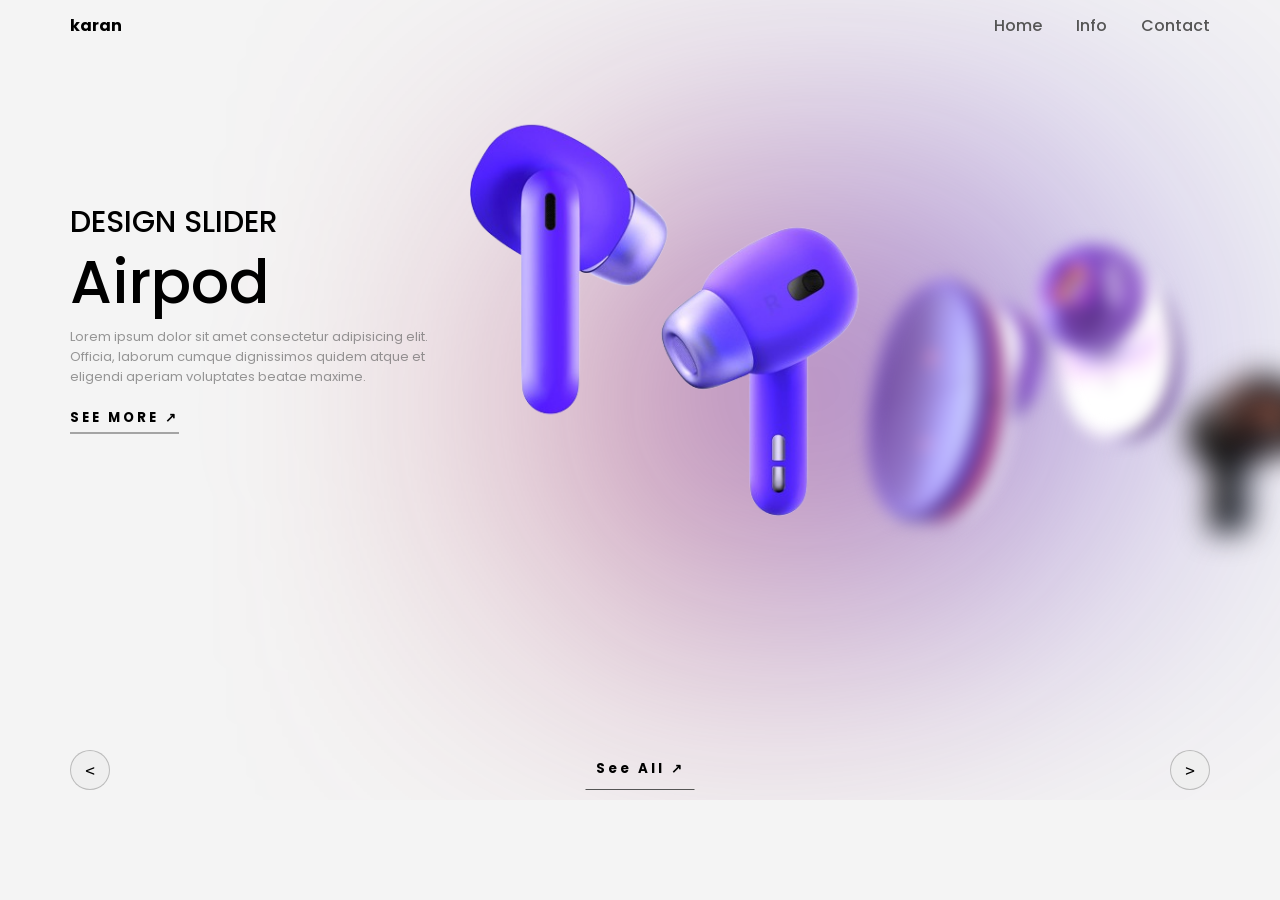
<file: airpod animation web/index.html>
<!DOCTYPE html>
<html lang="en">
<head>
    <meta charset="UTF-8">
    <meta name="viewport" content="width=device-width, initial-scale=1.0">
    <title>Document</title>
    <link rel="stylesheet" href="style.css">
</head>
<body>
    
<header>
    <div class="logo">karan</div>
    <nav>
        <a href="">Home</a>
        <a href="">Info</a>
        <a href="">Contact</a>
    </nav>
</header>
    <div class="carousel">
        <div class="list">
            <div class="item">
                <img src="images/img1.png">
                <div class="introduce">
                    <div class="title">DESIGN SLIDER</div>
                    <div class="topic">Airpod</div>
                    <div class="des">
                        <!-- 20 lorem -->
                        Lorem ipsum dolor sit amet consectetur adipisicing elit. Officia, laborum cumque dignissimos quidem atque et eligendi aperiam voluptates beatae maxime.
                    </div>
                    <button class="seeMore">SEE MORE &#8599</button>
                </div>
                <div class="detail">
                    <div class="title">Airpod GHTK</div>
                    <div class="des">
                        <!-- lorem 50 -->
                        Lorem ipsum dolor sit amet, consectetur adipisicing elit. Dolor, reiciendis suscipit nobis nulla animi, modi explicabo quod corrupti impedit illo, accusantium in eaque nam quia adipisci aut distinctio porro eligendi. Reprehenderit nostrum consequuntur ea! Accusamus architecto dolores modi ducimus facilis quas voluptatibus! Tempora ratione accusantium magnam nulla tenetur autem beatae.
                    </div>
                    <div class="specifications">
                        <div>
                            <p>Used Time</p>
                            <p>6 hours</p>
                        </div>
                        <div>
                            <p>Charging port</p>
                            <p>Type-C</p>
                        </div>
                        <div>
                            <p>Compatible</p>
                            <p>Android</p>
                        </div>
                        <div>
                            <p>Bluetooth</p>
                            <p>5.3</p>
                        </div>
                        <div>
                            <p>Controlled</p>
                            <p>Touch</p>
                        </div>
                    </div>
                    <div class="checkout">
                        <button>ADD TO CART</button>
                        <button>CHECKOUT</button>
                    </div>
                </div>
            </div>

            <div class="item">
                <img src="images/img2.png">
                <div class="introduce">
                    <div class="title">DESIGN SLIDER</div>
                    <div class="topic">Airpod</div>
                    <div class="des">
                        <!-- 20 lorem -->
                        Lorem ipsum dolor sit amet consectetur adipisicing elit. Officia, laborum cumque dignissimos quidem atque et eligendi aperiam voluptates beatae maxime.
                    </div>
                    <button class="seeMore">SEE MORE &#8599</button>
                </div>
                <div class="detail">
                    <div class="title">Airpod GHTK</div>
                    <div class="des">
                        <!-- lorem 50 -->
                        Lorem ipsum dolor sit amet, consectetur adipisicing elit. Dolor, reiciendis suscipit nobis nulla animi, modi explicabo quod corrupti impedit illo, accusantium in eaque nam quia adipisci aut distinctio porro eligendi. Reprehenderit nostrum consequuntur ea! Accusamus architecto dolores modi ducimus facilis quas voluptatibus! Tempora ratione accusantium magnam nulla tenetur autem beatae.
                    </div>
                    <div class="specifications">
                        <div>
                            <p>Used Time</p>
                            <p>6 hours</p>
                        </div>
                        <div>
                            <p>Charging port</p>
                            <p>Type-C</p>
                        </div>
                        <div>
                            <p>Compatible</p>
                            <p>Android</p>
                        </div>
                        <div>
                            <p>Bluetooth</p>
                            <p>5.3</p>
                        </div>
                        <div>
                            <p>Controlled</p>
                            <p>Touch</p>
                        </div>
                    </div>
                    <div class="checkout">
                        <button>ADD TO CART</button>
                        <button>CHECKOUT</button>
                    </div>
                </div>
            </div>

            <div class="item">
                <img src="images/img3.png">
                <div class="introduce">
                    <div class="title">DESIGN SLIDER</div>
                    <div class="topic">Airpod</div>
                    <div class="des">
                        <!-- 20 lorem -->
                        Lorem ipsum dolor sit amet consectetur adipisicing elit. Officia, laborum cumque dignissimos quidem atque et eligendi aperiam voluptates beatae maxime.
                    </div>
                    <button class="seeMore">SEE MORE &#8599</button>
                </div>
                <div class="detail">
                    <div class="title">Airpod GHTK</div>
                    <div class="des">
                        <!-- lorem 50 -->
                        Lorem ipsum dolor sit amet, consectetur adipisicing elit. Dolor, reiciendis suscipit nobis nulla animi, modi explicabo quod corrupti impedit illo, accusantium in eaque nam quia adipisci aut distinctio porro eligendi. Reprehenderit nostrum consequuntur ea! Accusamus architecto dolores modi ducimus facilis quas voluptatibus! Tempora ratione accusantium magnam nulla tenetur autem beatae.
                    </div>
                    <div class="specifications">
                        <div>
                            <p>Used Time</p>
                            <p>6 hours</p>
                        </div>
                        <div>
                            <p>Charging port</p>
                            <p>Type-C</p>
                        </div>
                        <div>
                            <p>Compatible</p>
                            <p>Android</p>
                        </div>
                        <div>
                            <p>Bluetooth</p>
                            <p>5.3</p>
                        </div>
                        <div>
                            <p>Controlled</p>
                            <p>Touch</p>
                        </div>
                    </div>
                    <div class="checkout">
                        <button>ADD TO CART</button>
                        <button>CHECKOUT</button>
                    </div>
                </div>
            </div>

            <div class="item">
                <img src="images/img4.png">
                <div class="introduce">
                    <div class="title">DESIGN SLIDER</div>
                    <div class="topic">Airpod</div>
                    <div class="des">
                        <!-- 20 lorem -->
                        Lorem ipsum dolor sit amet consectetur adipisicing elit. Officia, laborum cumque dignissimos quidem atque et eligendi aperiam voluptates beatae maxime.
                    </div>
                    <button class="seeMore">SEE MORE &#8599</button>
                </div>
                <div class="detail">
                    <div class="title">Airpod GHTK</div>
                    <div class="des">
                        <!-- lorem 50 -->
                        Lorem ipsum dolor sit amet, consectetur adipisicing elit. Dolor, reiciendis suscipit nobis nulla animi, modi explicabo quod corrupti impedit illo, accusantium in eaque nam quia adipisci aut distinctio porro eligendi. Reprehenderit nostrum consequuntur ea! Accusamus architecto dolores modi ducimus facilis quas voluptatibus! Tempora ratione accusantium magnam nulla tenetur autem beatae.
                    </div>
                    <div class="specifications">
                        <div>
                            <p>Used Time</p>
                            <p>6 hours</p>
                        </div>
                        <div>
                            <p>Charging port</p>
                            <p>Type-C</p>
                        </div>
                        <div>
                            <p>Compatible</p>
                            <p>Android</p>
                        </div>
                        <div>
                            <p>Bluetooth</p>
                            <p>5.3</p>
                        </div>
                        <div>
                            <p>Controlled</p>
                            <p>Touch</p>
                        </div>
                    </div>
                    <div class="checkout">
                        <button>ADD TO CART</button>
                        <button>CHECKOUT</button>
                    </div>
                </div>
            </div>

            <div class="item">
                <img src="images/img5.png">
                <div class="introduce">
                    <div class="title">DESIGN SLIDER</div>
                    <div class="topic">Airpod</div>
                    <div class="des">
                        <!-- 20 lorem -->
                        Lorem ipsum dolor sit amet consectetur adipisicing elit. Officia, laborum cumque dignissimos quidem atque et eligendi aperiam voluptates beatae maxime.
                    </div>
                    <button class="seeMore">SEE MORE &#8599</button>
                </div>
                <div class="detail">
                    <div class="title">Airpod</div>
                    <div class="des">
                        <!-- lorem 50 -->
                        Lorem ipsum dolor sit amet, consectetur adipisicing elit. Dolor, reiciendis suscipit nobis nulla animi, modi explicabo quod corrupti impedit illo, accusantium in eaque nam quia adipisci aut distinctio porro eligendi. Reprehenderit nostrum consequuntur ea! Accusamus architecto dolores modi ducimus facilis quas voluptatibus! Tempora ratione accusantium magnam nulla tenetur autem beatae.
                    </div>
                    <div class="specifications">
                        <div>
                            <p>Used Time</p>
                            <p>6 hours</p>
                        </div>
                        <div>
                            <p>Charging port</p>
                            <p>Type-C</p>
                        </div>
                        <div>
                            <p>Compatible</p>
                            <p>Android</p>
                        </div>
                        <div>
                            <p>Bluetooth</p>
                            <p>5.3</p>
                        </div>
                        <div>
                            <p>Controlled</p>
                            <p>Touch</p>
                        </div>
                    </div>
                    <div class="checkout">
                        <button>ADD TO CART</button>
                        <button>CHECKOUT</button>
                    </div>
                </div>
            </div>

            <div class="item">
                <img src="images/img6.png">
                <div class="introduce">
                    <div class="title">DESIGN SLIDER</div>
                    <div class="topic">Airpod</div>
                    <div class="des">
                        <!-- 20 lorem -->
                        Lorem ipsum dolor sit amet consectetur adipisicing elit. Officia, laborum cumque dignissimos quidem atque et eligendi aperiam voluptates beatae maxime.
                    </div>
                    <button class="seeMore">SEE MORE &#8599</button>
                </div>
                <div class="detail">
                    <div class="title">Airpod GHTK</div>
                    <div class="des">
                        <!-- lorem 50 -->
                        Lorem ipsum dolor sit amet, consectetur adipisicing elit. Dolor, reiciendis suscipit nobis nulla animi, modi explicabo quod corrupti impedit illo, accusantium in eaque nam quia adipisci aut distinctio porro eligendi. Reprehenderit nostrum consequuntur ea! Accusamus architecto dolores modi ducimus facilis quas voluptatibus! Tempora ratione accusantium magnam nulla tenetur autem beatae.
                    </div>
                    <div class="specifications">
                        <div>
                            <p>Used Time</p>
                            <p>6 hours</p>
                        </div>
                        <div>
                            <p>Charging port</p>
                            <p>Type-C</p>
                        </div>
                        <div>
                            <p>Compatible</p>
                            <p>Android</p>
                        </div>
                        <div>
                            <p>Bluetooth</p>
                            <p>5.3</p>
                        </div>
                        <div>
                            <p>Controlled</p>
                            <p>Touch</p>
                        </div>
                    </div>
                    <div class="checkout">
                        <button>ADD TO CART</button>
                        <button>CHECKOUT</button>
                    </div>
                </div>
            </div>
        </div>
        <div class="arrows">
            <button id="prev"><</button>
            <button id="next">></button>
            <button id="back">See All  &#8599</button>
        </div>
    </div>



    <script src="script.js"></script>
</body>
</html>
</file>
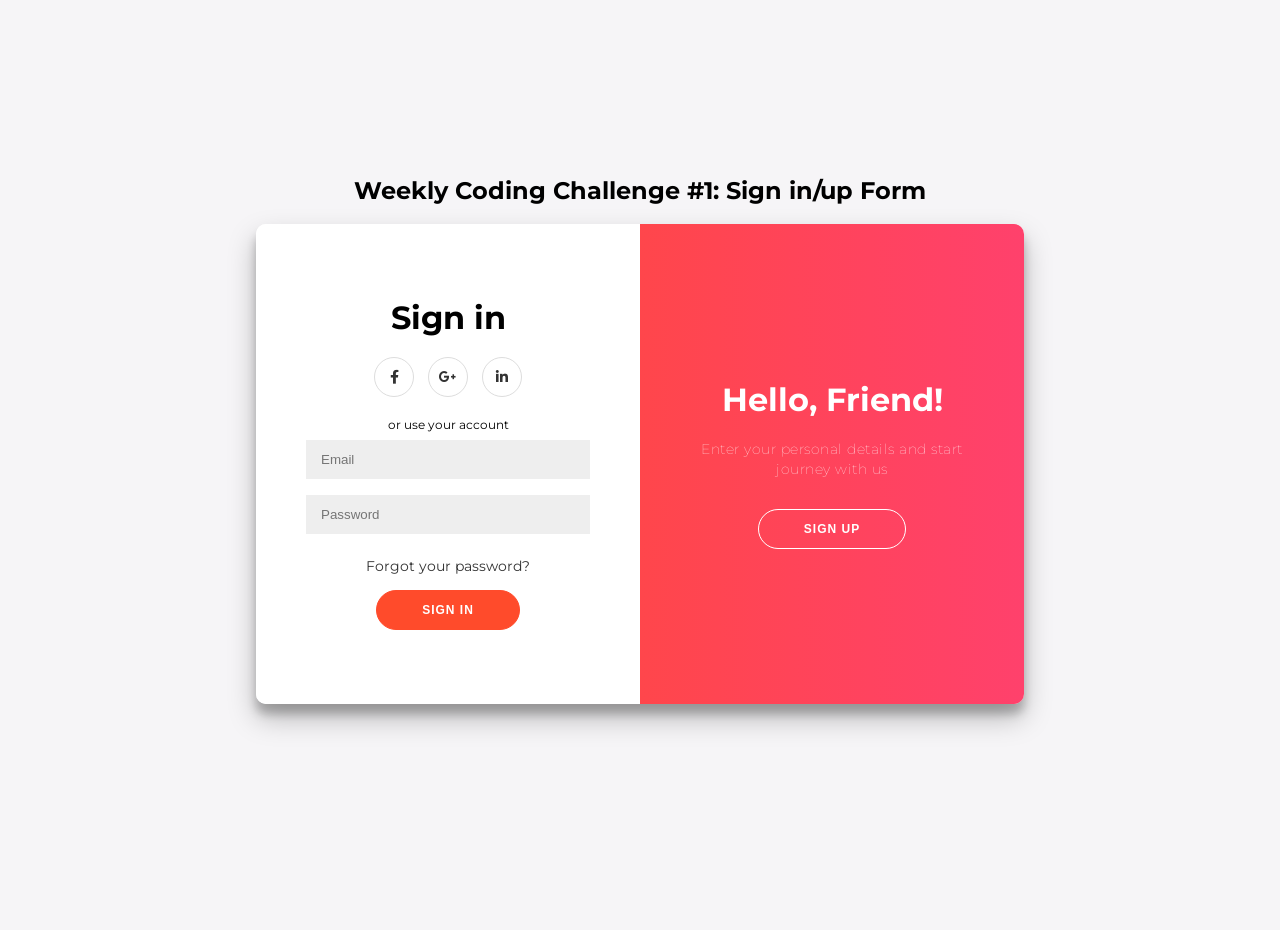
<file: Login Animation/index.html>
<!DOCTYPE html>
<html lang="en">
	<head>
		<meta charset="UTF-8" />
		<meta name="viewport" content="width=device-width, initial-scale=1.0" />
		<title>Login</title>
		<link
			rel="stylesheet"
			href="https://cdnjs.cloudflare.com/ajax/libs/font-awesome/5.15.4/css/all.min.css" />

		<link rel="stylesheet" href="style.css" />
	</head>
	<body>
		<h2>Weekly Coding Challenge #1: Sign in/up Form</h2>
		<div class="container" id="container">
			<div class="form-container sign-up-container">
				<form action="#">
					<h1>Create Account</h1>
					<div class="social-container">
						<a href="#" class="social"><i class="fab fa-facebook-f"></i></a>
						<a href="#" class="social"><i class="fab fa-google-plus-g"></i></a>
						<a href="#" class="social"><i class="fab fa-linkedin-in"></i></a>
					</div>
					<span>or use your email for registration</span>
					<input type="text" placeholder="Name" />
					<input type="email" placeholder="Email" />
					<input type="password" placeholder="Password" />
					<button>Sign Up</button>
				</form>
			</div>
			<div class="form-container sign-in-container">
				<form action="#">
					<h1>Sign in</h1>
					<div class="social-container">
						<a href="#" class="social"><i class="fab fa-facebook-f"></i></a>
						<a href="#" class="social"><i class="fab fa-google-plus-g"></i></a>
						<a href="#" class="social"><i class="fab fa-linkedin-in"></i></a>
					</div>
					<span>or use your account</span>
					<input type="email" placeholder="Email" />
					<input type="password" placeholder="Password" />
					<a href="#">Forgot your password?</a>
					<button>Sign In</button>
				</form>
			</div>
			<div class="overlay-container">
				<div class="overlay">
					<div class="overlay-panel overlay-left">
						<h1>Welcome Back!</h1>
						<p>
							To keep connected with us please login with your personal info
						</p>
						<button class="ghost" id="signIn">Sign In</button>
					</div>
					<div class="overlay-panel overlay-right">
						<h1>Hello, Friend!</h1>
						<p>Enter your personal details and start journey with us</p>
						<button class="ghost" id="signUp">Sign Up</button>
					</div>
				</div>
			</div>
		</div>
		<script>
			const signUpButton = document.getElementById('signUp');
			const signInButton = document.getElementById('signIn');
			const container = document.getElementById('container');

			signUpButton.addEventListener('click', () => {
				container.classList.add('right-panel-active');
			});

			signInButton.addEventListener('click', () => {
				container.classList.remove('right-panel-active');
			});
		</script>
	</body>
</html>
</file>
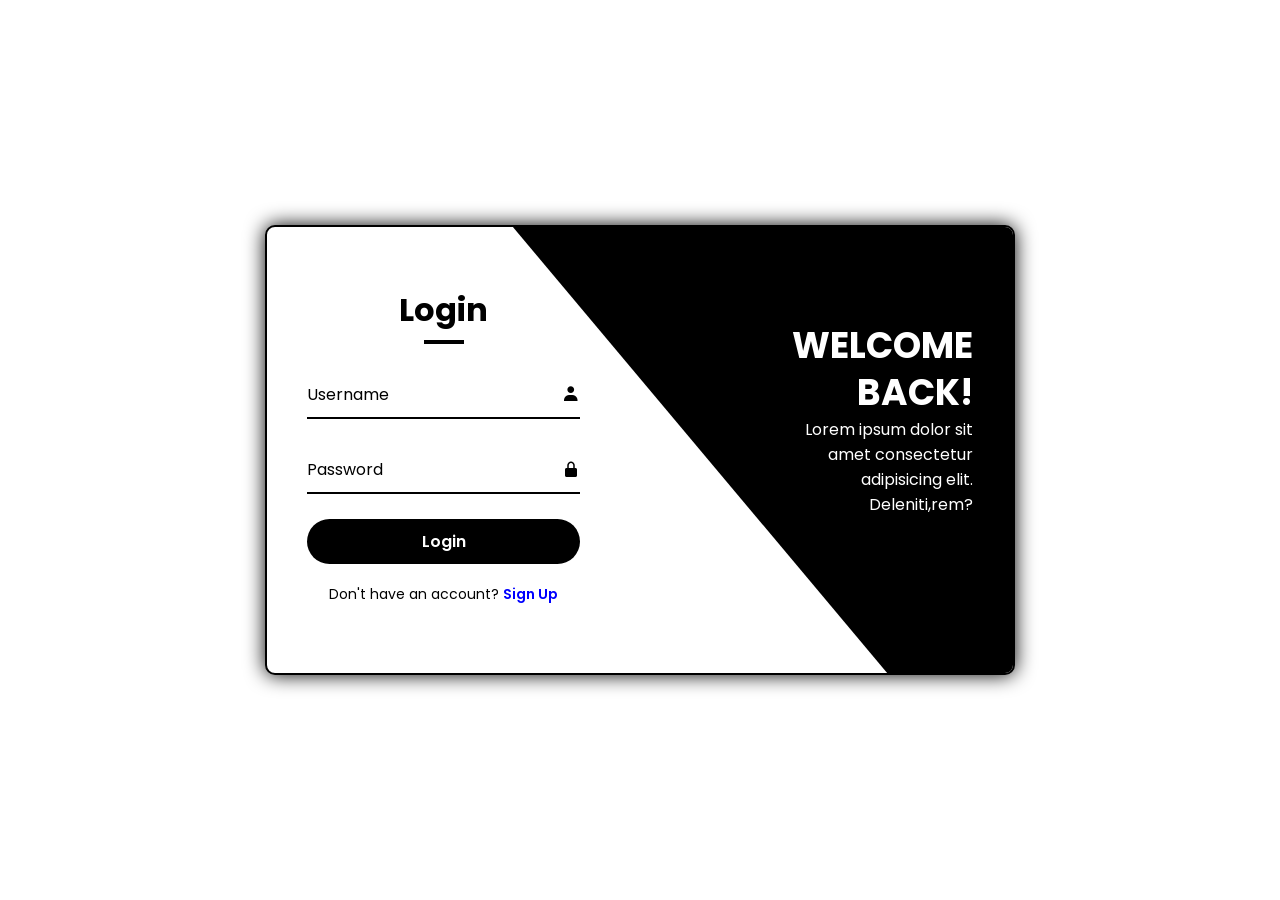
<file: login_signup_animation/index.html>
<!DOCTYPE html>
<html lang="en">
<!-- coding by @_.codedevotee -->

<head>
    <meta charset="UTF-8">
    <meta name="viewport" content="width=device-width, initial-scale=1.0">
    <title>Login Register form</title>

    <!--Boxicons CDN-->
    <link href='https://unpkg.com/boxicons@2.1.4/css/boxicons.min.css' 
    rel='stylesheet'>

    <!--Custom CSS-->
    <link rel="stylesheet" href="style.css">

</head>

<body>
    <!-- FOR SOURCE CODE COMMENT "CODE" -->

    <div class="wrapper">
        <span class="rotate-bg"></span>
        <span class="rotate-bg2"></span>

        <div class="form-box login">
            <h2 class="title animation" style="--i:0; --j:21">Login</h2>
            <form action="#">

                <div class="input-box animation" style="--i:1; --j:22">
                    <input type="text" required>
                    <label for="">Username</label>
                    <i class='bx bxs-user'></i>
                </div>

                <div class="input-box animation" style="--i:2; --j:23">
                    <input type="password" required>
                    <label for="">Password</label>
                    <i class='bx bxs-lock-alt'></i>
                </div>
                <button type="submit" class="btn animation" style="--i:3; --j:24">Login</button>
                <div class="linkTxt animation" style="--i:5; --j:25">
                    <p>Don't have an account? <a href="#" class="register-link">Sign Up</a></p>
                </div>
            </form>
        </div>

        <div class="info-text login">
            <h2 class="animation" style="--i:0; --j:20">Welcome Back!</h2>
            <p class="animation" style="--i:1; --j:21">Lorem ipsum dolor sit amet consectetur adipisicing elit.
                Deleniti,rem?</p>
        </div>







        <div class="form-box register">

            <h2 class="title animation" style="--i:17; --j:0">Sign Up</h2>

            <form action="#">

                <div class="input-box animation" style="--i:18; --j:1">
                    <input type="text" required>
                    <label for="">Username</label>
                    <i class='bx bxs-user'></i>
                </div>

                <div class="input-box animation" style="--i:19; --j:2">
                    <input type="email" required>
                    <label for="">Email</label>
                    <i class='bx bxs-envelope'></i>
                </div>

                <div class="input-box animation" style="--i:20; --j:3">
                    <input type="password" required>
                    <label for="">Password</label>
                    <i class='bx bxs-lock-alt'></i>
                </div>

                <button type="submit" class="btn animation" style="--i:21;--j:4">Sign Up</button>

                <div class="linkTxt animation" style="--i:22; --j:5">
                    <p>Already have an account? <a href="#" class="login-link">Login</a></p>
                </div>

            </form>
        </div>

        <div class="info-text register">
            <h2 class="animation" style="--i:17; --j:0;">Welcome Back!</h2>
            <p class="animation" style="--i:18; --j:1;">Lorem ipsum dolor sit amet consectetur adipisicing elit.
                Deleniti,rem?</p>
        </div>

    </div>

    <!--Script.js-->
    <script src="script.js"></script>
</body>

</html>
</file>
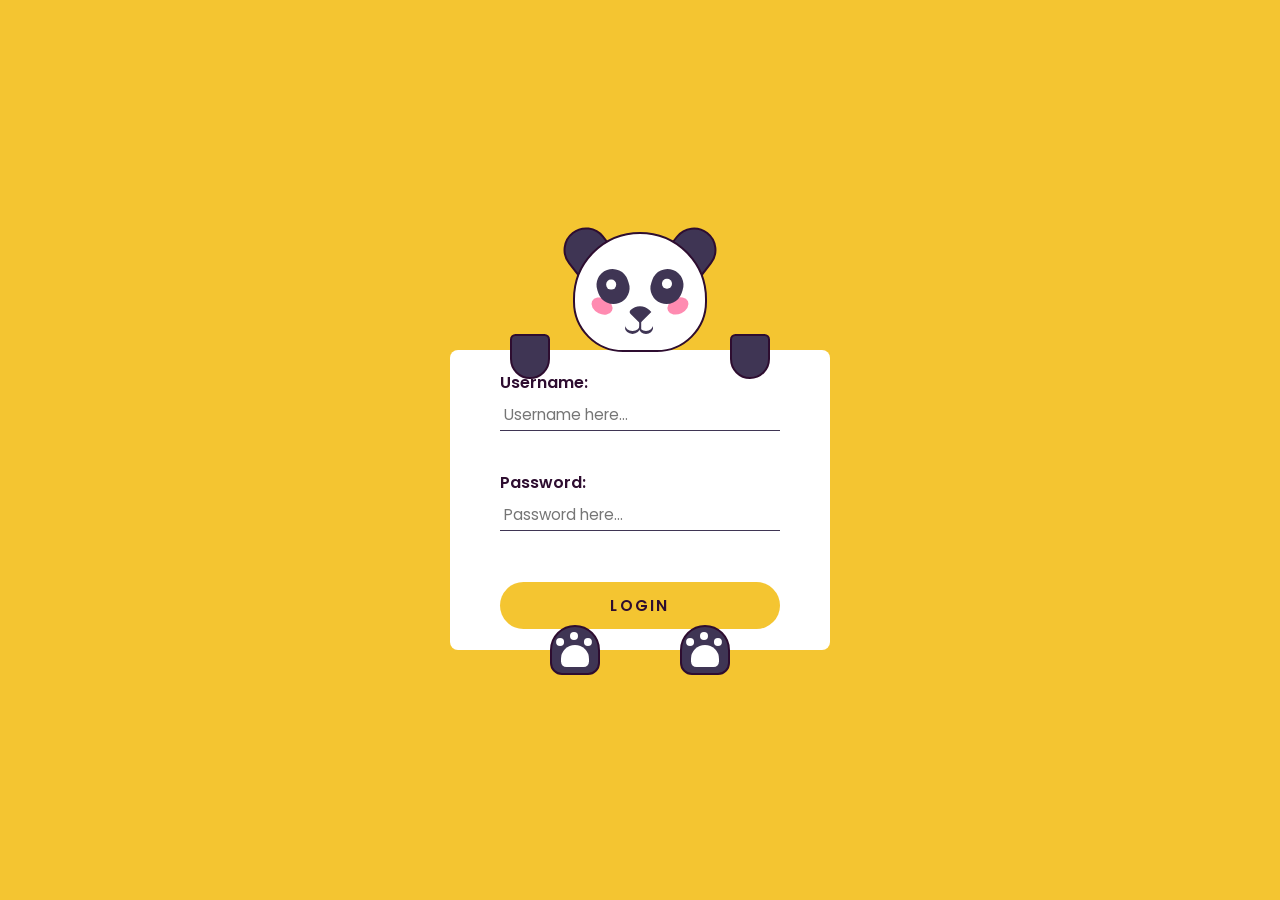
<file: panda login page/index.html>
<!DOCTYPE html>
<html lang="en">
  <head>
    <meta name="viewport" content="width=device-width, initial-scale=1.0" />
    <title>Interactive Panda Form</title>
    <!-- Google Font -->
    <link
      href="https://fonts.googleapis.com/css2?family=Poppins:wght@400;600&display=swap"
      rel="stylesheet"
    />
    <!-- Stylesheet -->
    <link rel="stylesheet" href="style.css" />
  </head>
  <body>
    <div class="container">
      <form>
        <label for="username">Username:</label>
        <input type="text" id="username" placeholder="Username here..." /><br>
        <label for="password">Password:</label>
        <input type="password" id="password" placeholder="Password here..." /><br>
        <button>Login</button>
      </form>
      <div class="ear-l"></div>
      <div class="ear-r"></div>
      <div class="panda-face">
        <div class="blush-l"></div>
        <div class="blush-r"></div>
        <div class="eye-l">
          <div class="eyeball-l"></div>
        </div>
        <div class="eye-r">
          <div class="eyeball-r"></div>
        </div>
        <div class="nose"></div>
        <div class="mouth"></div>
      </div>
      <div class="hand-l"></div>
      <div class="hand-r"></div>
      <div class="paw-l"></div>
      <div class="paw-r"></div>
    </div>
    <!-- Script -->
    <script src="script.js"></script>
  </body>
</html>
</file>
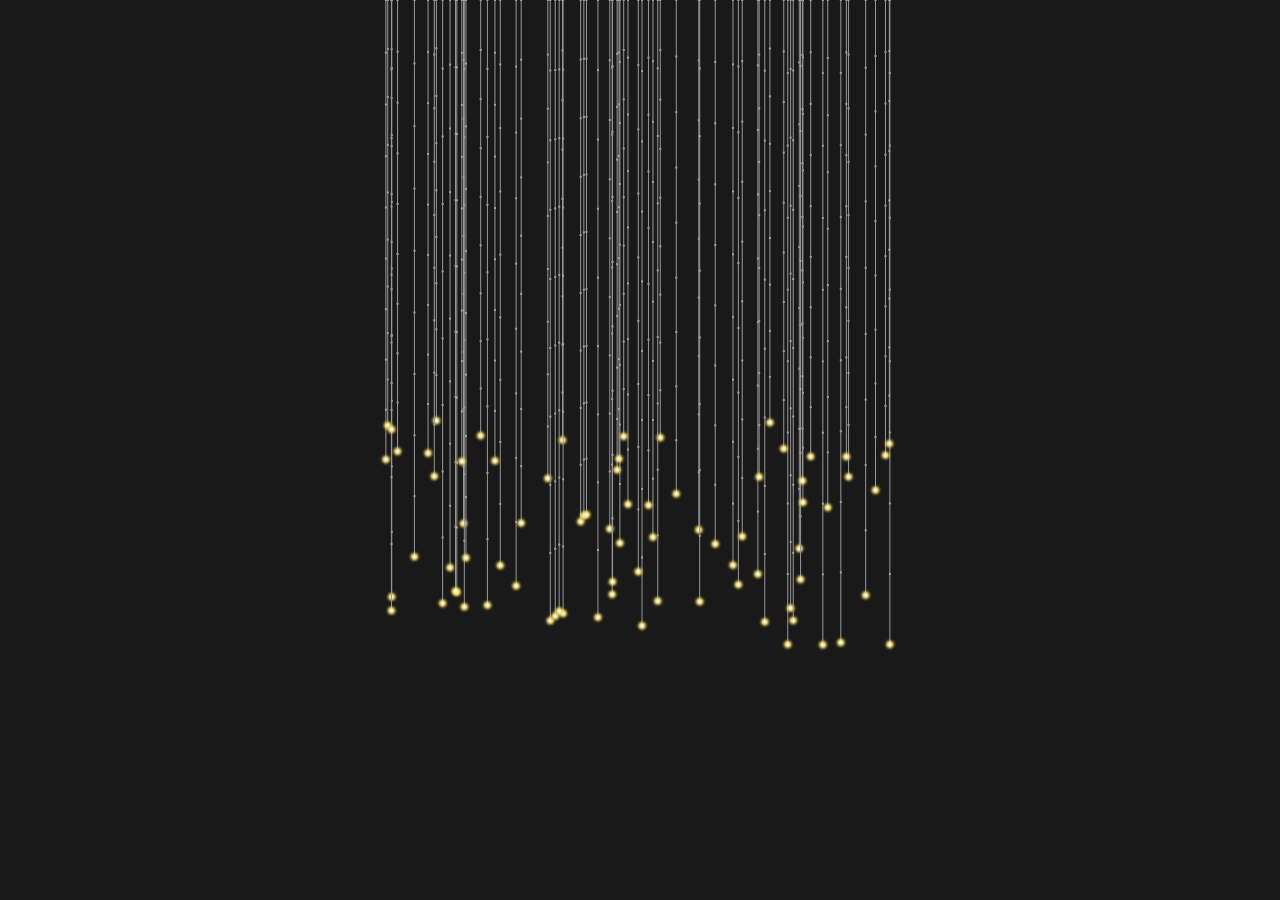
<file: chandelier/dist/index.html>
<!DOCTYPE html>
<html lang="en" >
<head>
  <meta charset="UTF-8">
  <title>CodePen - Chandelier</title>
  <link rel="stylesheet" href="./style.css">

</head>
<body>
<!-- partial:index.partial.html -->
<canvas></canvas>  

<!-- glowing image base64 -->
<img class="asset-img" id="light-img" src="[data-uri]">
<!-- partial -->
  <script type="module" src="./script.js"></script>

</body>
</html>
</file>
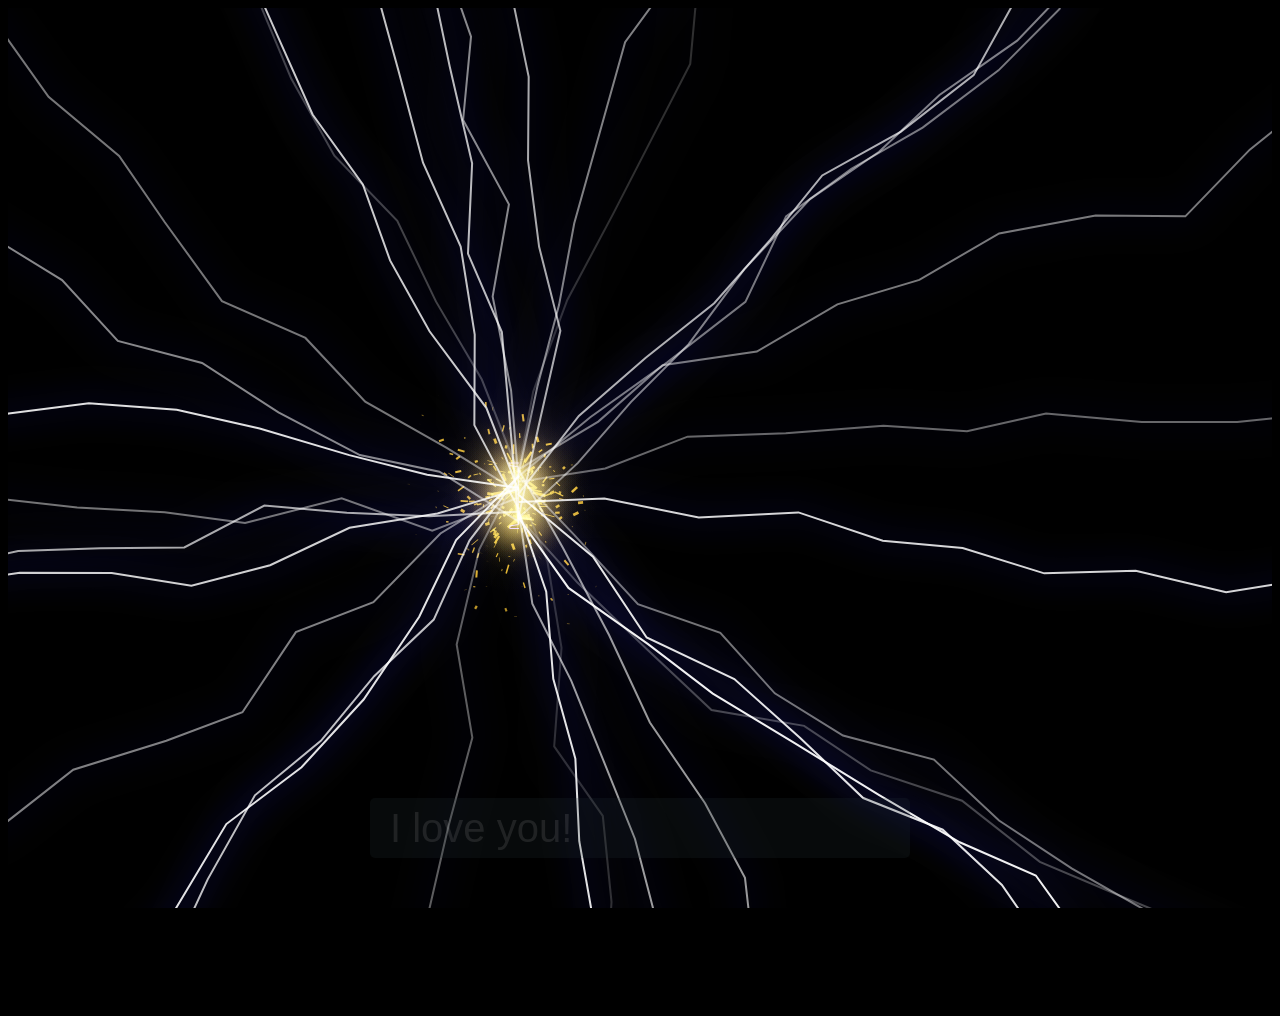
<file: 50/thunder-text.html>
<!DOCTYPE html>
  <html lang="en">
  <head>
    <meta charset="UTF-8">
    <meta name="viewport" content="width=device-width, initial-scale=1.0">
    <link rel="stylesheet" href="thunder-text.css">
    <title>Thunder Text</title>
  </head>
  <body>

    <!-- creadits to the writter @haidang -->
    <div class="page page-thunder-to-text">
      <input id="input" type="text" maxlength="24" placeholder="I love you!">
      <canvas id="canvas"></canvas>
    </div>

    <script src="thunder-text.js"></script>
  </body>
</html>
</file>
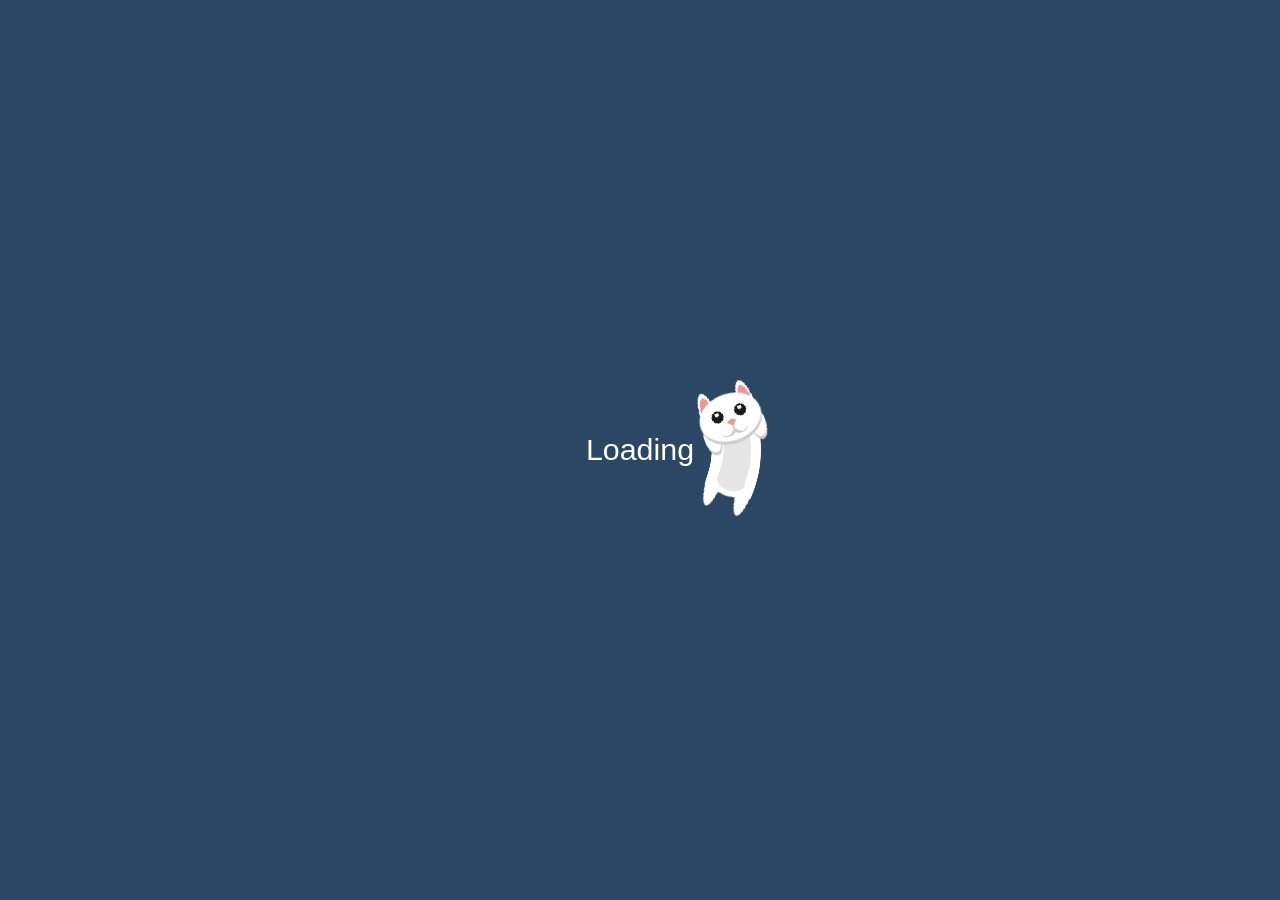
<file: 55/cat-loader.html>
<!DOCTYPE html>
<html lang="en">
  <head>
    <meta charset="UTF-8">
    <meta name="viewport" content="width=device-width, initial-scale=1.0">
    <link rel="stylesheet" href="cat-loader.css">
    <title>Document</title>
  </head>
  <body>
    <p class="loading-text">Loading</p>
    <div class="cat">
      <div class="cat__segment"></div>
      <div class="cat__segment"></div>
      <div class="cat__segment"></div>
      <div class="cat__segment"></div>
      <div class="cat__segment"></div>
      <div class="cat__segment"></div>
      <div class="cat__segment"></div>
      <div class="cat__segment"></div>
      <div class="cat__segment"></div>
      <div class="cat__segment"></div>
      <div class="cat__segment"></div>
      <div class="cat__segment"></div>
      <div class="cat__segment"></div>
      <div class="cat__segment"></div>
      <div class="cat__segment"></div>
      <div class="cat__segment"></div>
      <div class="cat__segment"></div>
      <div class="cat__segment"></div>
      <div class="cat__segment"></div>
      <div class="cat__segment"></div>
      <div class="cat__segment"></div>
      <div class="cat__segment"></div>
      <div class="cat__segment"></div>
      <div class="cat__segment"></div>
      <div class="cat__segment"></div>
      <div class="cat__segment"></div>
      <div class="cat__segment"></div>
      <div class="cat__segment"></div>
      <div class="cat__segment"></div>
      <div class="cat__segment"></div>
    </div>
  </body>
</html>
</file>
<file: airpod animation web/style.css>
@import url('https://fonts.googleapis.com/css2?family=Poppins:ital,wght@0,100;0,200;0,300;0,400;0,500;0,600;0,700;0,800;0,900;1,100;1,200;1,300;1,400;1,500;1,600;1,700;1,800;1,900&display=swap');
body{
    margin: 0;
    background-color: #F4F4F4;
    font-family: Poppins;
}
:root{
    --item1-transform: translateX(-100%) translateY(-5%) scale(1.5);
    --item1-filter: blur(30px);
    --item1-zIndex: 11;
    --item1-opacity: 0;

    --item2-transform: translateX(0);
    --item2-filter: blur(0px);
    --item2-zIndex: 10;
    --item2-opacity: 1;

    --item3-transform: translate(50%,10%) scale(0.8);
    --item3-filter: blur(10px);
    --item3-zIndex: 9;
    --item3-opacity: 1;

    --item4-transform: translate(90%,20%) scale(0.5);
    --item4-filter: blur(30px);
    --item4-zIndex: 8;
    --item4-opacity: 1;
    
    --item5-transform: translate(120%,30%) scale(0.3);
    --item5-filter: blur(40px);
    --item5-zIndex: 7;
    --item5-opacity: 0;
}
header{
    width: 1140px;
    max-width: 90%;
    display: flex;
    justify-content: space-between;
    margin: auto;
    height: 50px;
    align-items: center;
}
header .logo{
    font-weight: bold;
}
header nav a{
    margin-left: 30px;
    text-decoration: none;
    color: #555;
    font-weight: 500;
}

/* carousel */
.carousel{
    position: relative;
    height: 800px;
    overflow: hidden;
    margin-top: -50px;
}
.carousel .list{
    position: absolute;
    width: 1140px;
    max-width: 90%;
    height: 80%;
    left: 50%;
    transform: translateX(-50%);
}
.carousel .list .item{
    position: absolute;
    left: 0%;
    width: 70%;
    height: 100%;
    font-size: 15px;
    transition: left 0.5s, opacity 0.5s, width 0.5s;
}
.carousel .list .item:nth-child(n + 6){
    opacity: 0;
}
.carousel .list .item:nth-child(2){
    z-index: 10;
    transform: translateX(0);
}
.carousel .list .item img{
    width: 50%;
    position: absolute;
    right: 0;
    top: 50%;
    transform: translateY(-50%);
    transition: right 1.5s;
}

.carousel .list .item .introduce{
    opacity: 0;
    pointer-events: none;
}
.carousel .list .item:nth-child(2) .introduce{
    opacity: 1;
    pointer-events: auto;
    width: 400px;
    position: absolute;
    top: 50%;
    transform:  translateY(-50%);
    transition: opacity 0.5s;
}
.carousel .list .item .introduce .title{
    font-size: 2em;
    font-weight: 500;
    line-height: 1em;
}
.carousel .list .item .introduce .topic{
    font-size: 4em;
    font-weight: 500;
}
.carousel .list .item .introduce .des{
    font-size: small;
    color: #5559;
}
.carousel .list .item .introduce .seeMore{
    font-family: Poppins;
    margin-top: 1.2em;
    padding: 5px 0;
    border: none;
    border-bottom: 1px solid #555;
    background-color: transparent;
    font-weight: bold;
    letter-spacing: 3px;
    transition: background 0.5s;
}
.carousel .list .item .introduce .seeMore:hover{
    background: #eee;
}
.carousel .list .item:nth-child(1){
    transform: var(--item1-transform);
    filter: var(--item1-filter);
    z-index: var(--item1-zIndex);
    opacity: var(--item1-opacity);
    pointer-events: none;
}
.carousel .list .item:nth-child(3){
    transform: var(--item3-transform);
    filter: var(--item3-filter);
    z-index: var(--item3-zIndex);
}
.carousel .list .item:nth-child(4){
    transform: var(--item4-transform);
    filter: var(--item4-filter);
    z-index: var(--item4-zIndex);
}
.carousel .list .item:nth-child(5){
    transform: var(--item5-transform);
    filter: var(--item5-filter);
    opacity: var(--item5-opacity);
    pointer-events: none;
}
/* animation text in item2 */
.carousel .list .item:nth-child(2) .introduce .title,
.carousel .list .item:nth-child(2) .introduce .topic,
.carousel .list .item:nth-child(2) .introduce .des,
.carousel .list .item:nth-child(2) .introduce .seeMore{
    opacity: 0;
    animation: showContent 0.5s 1s ease-in-out 1 forwards;
}
@keyframes showContent{
    from{
        transform: translateY(-30px);
        filter: blur(10px);
    }to{
        transform: translateY(0);
        opacity: 1;
        filter: blur(0px);
    }
}
.carousel .list .item:nth-child(2) .introduce .topic{
    animation-delay: 1.2s;
}
.carousel .list .item:nth-child(2) .introduce .des{
    animation-delay: 1.4s;
}
.carousel .list .item:nth-child(2) .introduce .seeMore{
    animation-delay: 1.6s;
}
/* next click */
.carousel.next .item:nth-child(1){
    animation: transformFromPosition2 0.5s ease-in-out 1 forwards;
}
@keyframes transformFromPosition2{
    from{
        transform: var(--item2-transform);
        filter: var(--item2-filter);
        opacity: var(--item2-opacity);
    }
}
.carousel.next .item:nth-child(2){
    animation: transformFromPosition3 0.7s ease-in-out 1 forwards;
}
@keyframes transformFromPosition3{
    from{
        transform: var(--item3-transform);
        filter: var(--item3-filter);
        opacity: var(--item3-opacity);
    }
}
.carousel.next .item:nth-child(3){
    animation: transformFromPosition4 0.9s ease-in-out 1 forwards;
}
@keyframes transformFromPosition4{
    from{
        transform: var(--item4-transform);
        filter: var(--item4-filter);
        opacity: var(--item4-opacity);
    }
}
.carousel.next .item:nth-child(4){
    animation: transformFromPosition5 1.1s ease-in-out 1 forwards;
}
@keyframes transformFromPosition5{
    from{
        transform: var(--item5-transform);
        filter: var(--item5-filter);
        opacity: var(--item5-opacity);
    }
}
/* previous */
.carousel.prev .list .item:nth-child(5){
    animation: transformFromPosition4 0.5s ease-in-out 1 forwards;
}
.carousel.prev .list .item:nth-child(4){
    animation: transformFromPosition3 0.7s ease-in-out 1 forwards;
}
.carousel.prev .list .item:nth-child(3){
    animation: transformFromPosition2 0.9s ease-in-out 1 forwards;
}
.carousel.prev .list .item:nth-child(2){
    animation: transformFromPosition1 1.1s ease-in-out 1 forwards;
}
@keyframes transformFromPosition1{
    from{
        transform: var(--item1-transform);
        filter: var(--item1-filter);
        opacity: var(--item1-opacity);        
    }
}

/* detail  */
.carousel .list .item .detail{
    opacity: 0;
    pointer-events: none;
}
/* showDetail */
.carousel.showDetail .list .item:nth-child(3),
.carousel.showDetail .list .item:nth-child(4){
    left: 100%;
    opacity: 0;
    pointer-events: none;
}
.carousel.showDetail .list .item:nth-child(2){
    width: 100%;
}
.carousel.showDetail .list .item:nth-child(2) .introduce{
    opacity: 0;
    pointer-events: none;
}
.carousel.showDetail .list .item:nth-child(2) img{
    right: 50%;
}
.carousel.showDetail .list .item:nth-child(2) .detail{
    opacity: 1;
    width: 50%;
    position: absolute;
    right: 0;
    top: 50%;
    transform: translateY(-50%);
    text-align: right;
    pointer-events: auto;
}
.carousel.showDetail .list .item:nth-child(2) .detail .title{
    font-size: 4em;
}
.carousel.showDetail .list .item:nth-child(2) .detail .specifications{
    display: flex;
    gap: 10px;
    width: 100%;
    border-top: 1px solid #5553;
    margin-top: 20px;
}
.carousel.showDetail .list .item:nth-child(2) .detail .specifications div{
    width: 90px;
    text-align: center;
    flex-shrink: 0;
}
.carousel.showDetail .list .item:nth-child(2) .detail .specifications div p:nth-child(1){
    font-weight: bold;
}
.carousel.carousel.showDetail .list .item:nth-child(2) .checkout button{
    font-family: Poppins;
    background-color: transparent;
    border: 1px solid #5555;
    margin-left: 5px;
    padding: 5px 10px;
    letter-spacing: 2px;
    font-weight: 500;
}
.carousel.carousel.showDetail .list .item:nth-child(2) .checkout button:nth-child(2){
    background-color: #693EFF;
    color: #eee;
}
.carousel.showDetail .list .item:nth-child(2) .detail  .title,
.carousel.showDetail .list .item:nth-child(2) .detail  .des,
.carousel.showDetail .list .item:nth-child(2) .detail .specifications,
.carousel.showDetail .list .item:nth-child(2) .detail .checkout{
    opacity: 0;
    animation: showContent 0.5s 1s ease-in-out 1 forwards;
}
.carousel.showDetail .list .item:nth-child(2) .detail  .des{
    animation-delay: 1.2s;
}
.carousel.showDetail .list .item:nth-child(2) .detail .specifications{
    animation-delay: 1.4s;
}
.carousel.showDetail .list .item:nth-child(2) .detail .checkout{
    animation-delay: 1.6s;
}
.arrows{
    position: absolute;
    bottom: 10px;
    width: 1140px;
    max-width: 90%;
    display: flex;
    justify-content: space-between;
    left: 50%;
    transform: translateX(-50%);
}
#prev,
#next{
    width: 40px;
    height: 40px;
    border-radius: 50%;
    font-family: monospace;
    border: 1px solid #5555;
    font-size: large;
    bottom: 20%;
    left: 10%;
}
#next{
    left: unset;
    right: 10%;
}
#back{
    position: absolute;
    z-index: 100;
    bottom: 0%;
    left: 50%;
    transform: translateX(-50%);
    border: none;
    border-bottom: 1px solid #555;
    font-family: Poppins;
    font-weight: bold;
    letter-spacing: 3px;
    background-color: transparent;
    padding: 10px;
    /* opacity: 0; */
    transition: opacity 0.5s;
}
.carousel.showDetail #back{
    opacity: 1;
}
.carousel.showDetail #prev,
.carousel.showDetail #next{
    opacity: 0;
    pointer-events: none;
}
.carousel::before{
    width: 500px;
    height: 300px;
    content: '';
    background-image: linear-gradient(70deg, #DC422A, blue);
    position: absolute;
    z-index: -1;
    border-radius: 20% 30% 80% 10%;
    filter: blur(150px);
    top: 50%;
    left: 50%;
    transform: translate(-10%, -50%);
    transition: 1s;
}
.carousel.showDetail::before{
    transform: translate(-100%, -50%) rotate(90deg);
    filter: blur(130px);
}
@media screen and (max-width: 991px){
    /* ipad, tablets */
    .carousel .list .item{
        width: 90%;
    }
    .carousel.showDetail .list .item:nth-child(2) .detail .specifications{
        overflow: auto;
    }
    .carousel.showDetail .list .item:nth-child(2) .detail .title{
        font-size: 2em;
    }
}
@media screen and (max-width: 767px){
    /* mobile */
    .carousel{
        height: 600px;
    }
    .carousel .list .item{
        width: 100%;
        font-size: 10px;
    }
    
    .carousel .list{
        height: 100%;
    }
    .carousel .list .item:nth-child(2) .introduce{
        width: 50%;
    }
    
    .carousel .list .item img{
        width: 40%;
    }
    .carousel.showDetail .list .item:nth-child(2) .detail{
        backdrop-filter: blur(10px);
        font-size: small;
    }
    .carousel .list .item:nth-child(2) .introduce .des,
    .carousel.showDetail .list .item:nth-child(2) .detail .des{
        height: 100px;
        overflow: auto;
    }
    .carousel.showDetail .list .item:nth-child(2) .detail .checkout{
        display: flex;
        width: max-content;
        float: right;
    }
}
</file>
<file: Login Animation/style.css>
@import url('https://fonts.googleapis.com/css?family=Montserrat:400,800');

* {
	box-sizing: border-box;
}

body {
	background: #f6f5f7;
	display: flex;
	justify-content: center;
	align-items: center;
	flex-direction: column;
	font-family: 'Montserrat', sans-serif;
	height: 100vh;
	margin: -20px 0 50px;
}

h1 {
	font-weight: bold;
	margin: 0;
}

h2 {
	text-align: center;
}

p {
	font-size: 14px;
	font-weight: 100;
	line-height: 20px;
	letter-spacing: 0.5px;
	margin: 20px 0 30px;
}

span {
	font-size: 12px;
}

a {
	color: #333;
	font-size: 14px;
	text-decoration: none;
	margin: 15px 0;
}

button {
	border-radius: 20px;
	border: 1px solid #FF4B2B;
	background-color: #FF4B2B;
	color: #FFFFFF;
	font-size: 12px;
	font-weight: bold;
	padding: 12px 45px;
	letter-spacing: 1px;
	text-transform: uppercase;
	transition: transform 80ms ease-in;
}

button:active {
	transform: scale(0.95);
}

button:focus {
	outline: none;
}

button.ghost {
	background-color: transparent;
	border-color: #FFFFFF;
}

form {
	background-color: #FFFFFF;
	display: flex;
	align-items: center;
	justify-content: center;
	flex-direction: column;
	padding: 0 50px;
	height: 100%;
	text-align: center;
}

input {
	background-color: #eee;
	border: none;
	padding: 12px 15px;
	margin: 8px 0;
	width: 100%;
}

.container {
	background-color: #fff;
	border-radius: 10px;
  	box-shadow: 0 14px 28px rgba(0,0,0,0.25), 
			0 10px 10px rgba(0,0,0,0.22);
	position: relative;
	overflow: hidden;
	width: 768px;
	max-width: 100%;
	min-height: 480px;
}

.form-container {
	position: absolute;
	top: 0;
	height: 100%;
	transition: all 0.6s ease-in-out;
}

.sign-in-container {
	left: 0;
	width: 50%;
	z-index: 2;
}

.container.right-panel-active .sign-in-container {
	transform: translateX(100%);
}

.sign-up-container {
	left: 0;
	width: 50%;
	opacity: 0;
	z-index: 1;
}

.container.right-panel-active .sign-up-container {
	transform: translateX(100%);
	opacity: 1;
	z-index: 5;
	animation: show 0.6s;
}

@keyframes show {
	0%, 49.99% {
		opacity: 0;
		z-index: 1;
	}
	
	50%, 100% {
		opacity: 1;
		z-index: 5;
	}
}

.overlay-container {
	position: absolute;
	top: 0;
	left: 50%;
	width: 50%;
	height: 100%;
	overflow: hidden;
	transition: transform 0.6s ease-in-out;
	z-index: 100;
}

.container.right-panel-active .overlay-container{
	transform: translateX(-100%);
}

.overlay {
	background: #FF416C;
	background: -webkit-linear-gradient(to right, #FF4B2B, #FF416C);
	background: linear-gradient(to right, #FF4B2B, #FF416C);
	background-repeat: no-repeat;
	background-size: cover;
	background-position: 0 0;
	color: #FFFFFF;
	position: relative;
	left: -100%;
	height: 100%;
	width: 200%;
  	transform: translateX(0);
	transition: transform 0.6s ease-in-out;
}

.container.right-panel-active .overlay {
  	transform: translateX(50%);
}

.overlay-panel {
	position: absolute;
	display: flex;
	align-items: center;
	justify-content: center;
	flex-direction: column;
	padding: 0 40px;
	text-align: center;
	top: 0;
	height: 100%;
	width: 50%;
	transform: translateX(0);
	transition: transform 0.6s ease-in-out;
}

.overlay-left {
	transform: translateX(-20%);
}

.container.right-panel-active .overlay-left {
	transform: translateX(0);
}

.overlay-right {
	right: 0;
	transform: translateX(0);
}

.container.right-panel-active .overlay-right {
	transform: translateX(20%);
}

.social-container {
	margin: 20px 0;
}

.social-container a {
	border: 1px solid #DDDDDD;
	border-radius: 50%;
	display: inline-flex;
	justify-content: center;
	align-items: center;
	margin: 0 5px;
	height: 40px;
	width: 40px;
}
</file>
<file: login_signup_animation/style.css>
@import url('https://fonts.googleapis.com/css2?family=Poppins:wght@300;400;500;600;700;800&display=swap');

:root{
    --white: #fff;
    --black: #000; 
    --lightBulue: #17a;
}

*{
    margin: 0;
    padding: 0;
    box-sizing: border-box;
    font-family: 'Poppins', sans-serif;
}

body{
    display: flex;
    justify-content: center;
    align-items: center;
    min-height: 100vh;
}

.wrapper{
    position: relative;
    width: 750px;
    height: 450px;
    background: var(--white);
    border: 2px solid var(--black);
    border-radius: 10px;
    box-shadow: 0 0 20px var(--black);
    overflow: hidden;
}


.wrapper .form-box{
    position: absolute;
    top: 0;
    width: 50%;
    height: 100%;
    display: flex;
    justify-content: center;
    flex-direction: column;
}

.wrapper .form-box.login{
    left: 0;
    padding: 0 60px 0 40px;
}

.form-box h2{
    margin-bottom: 10px;
    position: relative;
    font-size: 32px;
    color: var(--black);
    text-align: center;
}

.form-box h2::after{
    content: "";
    position: absolute;
    bottom: -10px;
    left: 50%;
    transform: translateX(-50%);
    width: 40px;
    height: 4px;
    background: var(--black);
}

.form-box .input-box{
    position: relative;
    width: 100%;
    height: 50px;
    margin: 25px 0;
}

.input-box input{
    width: 100%;
    height: 100%;
    background: transparent;
    color: var(--black);
    font-size: 16px;
    font-weight: 500;
    border: none;
    outline: none;
    border-bottom: 2px solid var(--black);
    transition: .5s;
    padding-right: 23px;
}

.input-box input:focus,
.input-box input:valid{
    border-bottom-color: var(--lightBulue);
}

.input-box label{
    position: absolute;
    top: 50%;
    left: 0;
    transform: translateY(-50%);
    font-size: 16px;
    color: var(--black);
    pointer-events: none;
    transition: 0.5s;
}


.input-box input:focus~label,
.input-box input:valid~label{
    top: -5px;
    color: var(--lightBulue);
}


.input-box i{
    position: absolute;
    top: 50%;
    right: 0;
    transform: translateY(-50%);
    font-size: 18px;
    transition: 0.5s;
}

.input-box input:focus~i,
.input-box input:valid~i{
    color: var(--lightBulue);
}

form button{
    width: 100%;
    height: 45px;
    background-color: var(--black);
    color: var(--white);
    border: none;
    outline: none;
    border-radius: 40px;
    cursor: pointer;
    font-size: 16px;
    font-weight: 600;
    transition: .3s;
}

form button:hover{
    box-shadow: 0 0 10px rgba(0, 0, 0, 0.8);
}

form .linkTxt{
    font-size: 14px;
    color: var(--black);
    text-align: center;
    margin: 20px 0 10px;
}

.linkTxt p a{
    color: blue;
    text-decoration: none;
    font-weight: 600;
}

.wrapper .form-box.login .animation{
    transform: translateX(0);
    transition: 0.7s ease;
    opacity: 1;
    filter: blur(0);
    transition-delay: calc(.1s * var(--j));
}


.wrapper.active .form-box.login .animation{
    transform: translateX(-120%);
    opacity: 0;
    filter: blur(10px);
    transition-delay: calc(.1s * var(--i));
}






.wrapper .info-text{
    position: absolute;
    top: 0;
    width: 50%;
    height: 100%;
    display: flex;
    flex-direction: column;
    justify-content: center;
}

.wrapper .info-text.login{
    right: 0;
    text-align: right;
    padding: 0 40px 60px 150px;

}

.wrapper .info-text h2{
    font-size: 36px;
    color: var(--white);
    line-height: 1.3;
    text-transform: uppercase;
}

.wrapper .info-text p{
    font-size: 16px;
    color: var(--white);
}


.wrapper .info-text.login .animation{
    transform: translateX(0);
    opacity: 1;
    filter: blur(0);
    transition: 0.7s ease;
    transition-delay: calc(.1s * var(--j));
}
.wrapper.active .info-text.login .animation{
    transform: translateX(120px);
    opacity: 0;
    filter: blur(10px);
    transition: 0.7s ease;
    transition-delay: calc(.1s * var(--i));
}





.wrapper .rotate-bg{
    position: absolute;
    top: -4px;
    right: 0;
    width: 850px;
    height: 600px;
    background: #000;
    transform: rotate(10deg) skewY(40deg);
    transform-origin: bottom right;
    transition: 1.5s ease;
    transition-delay: 1.6s;
}

.wrapper.active .rotate-bg{
    transform: rotate(0) skewY(0);
    transition-delay: 0.5s;
}











.wrapper .form-box.register{
    padding: 0 40px 0 60px;
    right: 0;
}

.wrapper.active .form-box.register{
    pointer-events: auto;
}


.wrapper .form-box.register .animation{
    transform: translateX(120%);
    opacity: 0;
    filter: blur(10px);
    transition: .7s ease;
    transition-delay: calc(.1s * var(--j));
}

.wrapper.active .form-box.register .animation{
    transform: translateX(0);
    opacity: 1;
    filter: blur(0);
    transition-delay: calc(.1s * var(--i));
}



.wrapper .info-text.register{
    left: 0;
    text-align: left;
    padding: 0 150px 60px 40px;
    pointer-events: none;
}

.wrapper.active .info-text.register{
    pointer-events: auto;
}


.wrapper .info-text.register .animation{
    transform: translateX(-120%);
    opacity: 0;
    filter: blur(10px);
    transition: .7s ease;
    transition-delay: calc(.1s * var(--j));
}

.wrapper.active .info-text.register .animation{
    transform: translateX(0);
    opacity: 1;
    filter: blur(0);
    transition-delay: calc(.1s * var(--i));
}




.wrapper .rotate-bg2{
    position: absolute;
    top: 100%;
    left: 250px;
    width: 850px;
    height: 700px;
    background: var(--white);
    transform: rotate(0) skewY(0);
    transform-origin: bottom left;
    transition: 1.5s ease;
    transition-delay: 0.5s;
}

.wrapper.active .rotate-bg2{
    transform: rotate(-11deg) skewY(-40deg);
    transition-delay: 1.2s;
}
</file>
<file: panda login page/style.css>
* {
  padding: 0;
  margin: 0;
  box-sizing: border-box;
  font-family: "Poppins", sans-serif;
}
body {
  background-color: #f4c531;
}
.container {
  height: 31.25em;
  width: 31.25em;
  position: absolute;
  transform: translate(-50%, -50%);
  top: 50%;
  left: 50%;
}
form {
  width: 23.75em;
  height: 18.75em;
  background-color: #ffffff;
  position: absolute;
  transform: translate(-50%, -50%);
  top: calc(50% + 3.1em);
  left: 50%;
  padding: 0 3.1em;
  display: flex;
  flex-direction: column;
  justify-content: center;
  border-radius: 0.5em;
}
form label {
  display: block;
  margin-bottom: 0.2em;
  font-weight: 600;
  color: #2e0d30;
}
form input {
  font-size: 0.95em;
  font-weight: 400;
  color: #3f3554;
  padding: 0.3em;
  border: none;
  border-bottom: 0.12em solid #3f3554;
  outline: none;
}
form input:focus {
  border-color: #f4c531;
}
form input:not(:last-child) {
  margin-bottom: 0.9em;
}
form button {
  font-size: 0.95em;
  padding: 0.8em 0;
  border-radius: 2em;
  border: none;
  outline: none;
  background-color: #f4c531;
  color: #2e0d30;
  text-transform: uppercase;
  font-weight: 600;
  letter-spacing: 0.15em;
  margin-top: 0.8em;
}
.panda-face {
  height: 7.5em;
  width: 8.4em;
  background-color: #ffffff;
  border: 0.18em solid #2e0d30;
  border-radius: 7.5em 7.5em 5.62em 5.62em;
  position: absolute;
  top: 2em;
  margin: auto;
  left: 0;
  right: 0;
}
.ear-l,
.ear-r {
  background-color: #3f3554;
  height: 2.5em;
  width: 2.81em;
  border: 0.18em solid #2e0d30;
  border-radius: 2.5em 2.5em 0 0;
  top: 1.75em;
  position: absolute;
}
.ear-l {
  transform: rotate(-38deg);
  left: 10.75em;
}
.ear-r {
  transform: rotate(38deg);
  right: 10.75em;
}
.blush-l,
.blush-r {
  background-color: #ff8bb1;
  height: 1em;
  width: 1.37em;
  border-radius: 50%;
  position: absolute;
  top: 4em;
}
.blush-l {
  transform: rotate(25deg);
  left: 1em;
}
.blush-r {
  transform: rotate(-25deg);
  right: 1em;
}
.eye-l,
.eye-r {
  background-color: #3f3554;
  height: 2.18em;
  width: 2em;
  border-radius: 2em;
  position: absolute;
  top: 2.18em;
}
.eye-l {
  left: 1.37em;
  transform: rotate(-20deg);
}
.eye-r {
  right: 1.37em;
  transform: rotate(20deg);
}
.eyeball-l,
.eyeball-r {
  height: 0.6em;
  width: 0.6em;
  background-color: #ffffff;
  border-radius: 50%;
  position: absolute;
  left: 0.6em;
  top: 0.6em;
  transition: 1s all;
}
.eyeball-l {
  transform: rotate(20deg);
}
.eyeball-r {
  transform: rotate(-20deg);
}
.nose {
  height: 1em;
  width: 1em;
  background-color: #3f3554;
  position: absolute;
  top: 4.37em;
  margin: auto;
  left: 0;
  right: 0;
  border-radius: 1.2em 0 0 0.25em;
  transform: rotate(45deg);
}
.nose:before {
  content: "";
  position: absolute;
  background-color: #3f3554;
  height: 0.6em;
  width: 0.1em;
  transform: rotate(-45deg);
  top: 0.75em;
  left: 1em;
}
.mouth,
.mouth:before {
  height: 0.75em;
  width: 0.93em;
  background-color: transparent;
  position: absolute;
  border-radius: 50%;
  box-shadow: 0 0.18em #3f3554;
}
.mouth {
  top: 5.31em;
  left: 3.12em;
}
.mouth:before {
  content: "";
  position: absolute;
  left: 0.87em;
}
.hand-l,
.hand-r {
  background-color: #3f3554;
  height: 2.81em;
  width: 2.5em;
  border: 0.18em solid #2e0d30;
  border-radius: 0.6em 0.6em 2.18em 2.18em;
  transition: 1s all;
  position: absolute;
  top: 8.4em;
}
.hand-l {
  left: 7.5em;
}
.hand-r {
  right: 7.5em;
}
.paw-l,
.paw-r {
  background-color: #3f3554;
  height: 3.12em;
  width: 3.12em;
  border: 0.18em solid #2e0d30;
  border-radius: 2.5em 2.5em 1.2em 1.2em;
  position: absolute;
  top: 26.56em;
}
.paw-l {
  left: 10em;
}
.paw-r {
  right: 10em;
}
.paw-l:before,
.paw-r:before {
  position: absolute;
  content: "";
  background-color: #ffffff;
  height: 1.37em;
  width: 1.75em;
  top: 1.12em;
  left: 0.55em;
  border-radius: 1.56em 1.56em 0.6em 0.6em;
}
.paw-l:after,
.paw-r:after {
  position: absolute;
  content: "";
  background-color: #ffffff;
  height: 0.5em;
  width: 0.5em;
  border-radius: 50%;
  top: 0.31em;
  left: 1.12em;
  box-shadow: 0.87em 0.37em #ffffff, -0.87em 0.37em #ffffff;
}
@media screen and (max-width: 500px) {
  .container {
    font-size: 14px;
  }
}
</file>
<file: chandelier/dist/style.css>
html, body, canvas {
  -webkit-user-select: none;
  -moz-user-select: none;
  -ms-user-select: none;
  user-select: none;
}

html, body {
  width: 100%;
  height: 100%;
  overflow: hidden;
  margin: 0;
  display: flex;
  align-items: center;
  justify-content: center;
  background: #191919;
}

.asset-img {
  display: none;
}
</file>
<file: 50/thunder-text.css>
body{
  background-color: black;
  padding-bottom: 100px;
}
.page-thunder-to-text {
  position: relative;
  overflow: hidden;
}
.page-thunder-to-text canvas {
  display: block;
}
.page-thunder-to-text input {
  position: absolute;
  bottom: 50px;
  left: 0;
  right: 0;
  display: block;
  outline: none;
  background-color: rgba(38, 50, 56, 0.2);
  color: #ffffff;
  border: none;
  width: 40px;
  min-width: 500px;
  margin: auto;
  height: 60px;
  line-height: 60px;
  font-size: 40px;
  padding: 0 20px;
  border-radius: 5px;
}
.page-thunder-to-text input:hover, .page-thunder-to-text input:focus {
  border: 1px solid rgba(38, 50, 56, 0.6);
}
.page-thunder-to-text input::-webkit-input-placeholder {
  color: rgba(255, 255, 255, 0.1);
}
</file>
<file: 55/cat-loader.css>
* {
  border: 0;
  box-sizing: border-box;
  margin: 0;
  padding: 0;
}

body {
  background: #2c4763;
  display: flex;
  height: 100vh;
  line-height: 1.5;
  font-family: Arial, Helvetica, sans-serif;
}

.loading-text{
  position: absolute;
  top: 50%;
  left: 50%;
  transform: translate(-50%, -50%);
  color: white;
  font-size: 1.9rem;
}

.cat {
  margin: auto;
  position: relative;
  width: 16em;
  height: 16em;
}
.cat__segment {
  position: absolute;
  top: 50%;
  left: 50%;
  width: 3em;
  height: 2em;
  transform: translate(-50%, -50%);
}

.cat__segment:before {
  animation: loop 2s cubic-bezier(0.6, 0, 0.4, 1)
                                infinite running;
  background: linear-gradient(90deg,
                        white 20%,
                  #e6e6e6 20% 80%,
                       white 80%);
  border-radius: 0.25em;
  content: "";
  display: block;
  will-change: transform;
  width: 100%;
  height: 100%;
}

.cat__segment:first-of-type {
  width: 4em;
  height: 4em;
  z-index: 1;
}
.cat__segment:first-of-type:before {
  background: radial-gradient(0.25em 0.25em at 1.25em 1.6em, white 48%, rgba(255, 255, 255, 0) 50%), radial-gradient(0.75em 0.75em at 1.25em 1.75em, #1a1a1a 48%, rgba(26, 26, 26, 0) 50%), radial-gradient(0.25em 0.25em at 2.75em 1.6em, white 48%, rgba(255, 255, 255, 0) 50%), radial-gradient(0.75em 0.75em at 2.75em 1.75em, #1a1a1a 48%, rgba(26, 26, 26, 0) 50%), radial-gradient(0.9em 0.8em at 1.5em 2.65em, white 48%, rgba(255, 255, 255, 0) 50%), radial-gradient(0.9em 0.8em at 2.5em 2.65em, white 48%, rgba(255, 255, 255, 0) 50%), radial-gradient(1em 0.8em at 1.6em 2.75em, #cccccc 48%, rgba(204, 204, 204, 0) 50%), radial-gradient(1em 0.8em at 2.4em 2.75em, #cccccc 48%, rgba(204, 204, 204, 0) 50%), radial-gradient(0.75em 0.75em at 50% 2.5em, #e69999 48%, rgba(230, 153, 153, 0) 50%), radial-gradient(4em 3em at 50% 2em, white 48%, rgba(255, 255, 255, 0) 50%), radial-gradient(4em 3em at 50% 2.2em, #cccccc 48%, rgba(204, 204, 204, 0) 50%), radial-gradient(1em 3em at 0.75em 1.5em, #e69999 39%, white 40% 49%, rgba(255, 255, 255, 0) 50%), radial-gradient(1em 3em at 3.25em 1.5em, #e69999 39%, white 40% 49%, rgba(255, 255, 255, 0) 50%), radial-gradient(1em 2em at 0.5em 2.8em, white 48%, rgba(255, 255, 255, 0) 50%), radial-gradient(1em 2em at 0.5em 3em, #cccccc 48%, rgba(204, 204, 204, 0) 50%), radial-gradient(1em 2em at 3.5em 2.8em, white 48%, rgba(255, 255, 255, 0) 50%), radial-gradient(1em 2em at 3.5em 3em, #cccccc 48%, rgba(204, 204, 204, 0) 50%);
  background-repeat: no-repeat;
}
.cat__segment:last-of-type {
  width: 3em;
  height: 4em;
}
.cat__segment:last-of-type:before {
  background: linear-gradient(90deg, white 20%, #e6e6e6 20% 80%, white 80%) 0 1.5em/3em 0.5em, radial-gradient(3em 2em at top center, #e6e6e6 30%, white 31% 48%, rgba(255, 255, 255, 0) 50%) 0 2em/3em 2em, radial-gradient(1em 4em at 0.5em 0, white 48%, rgba(255, 255, 255, 0) 50%) 0 2em/3em 2em, radial-gradient(1em 4em at 2.5em 0, white 48%, rgba(255, 255, 255, 0) 50%) 0 2em/3em 2em;
  background-repeat: no-repeat;
}
.cat__segment:nth-of-type(1) {
  transform: translate(-50%, -50%) rotate(-20deg);
}
.cat__segment:nth-of-type(1):before {
  animation-delay: 0s;
  transform: translateX(6em);
}
.cat__segment:nth-of-type(2) {
  transform: translate(-50%, -50%) rotate(-18.6666666667deg);
}
.cat__segment:nth-of-type(2):before {
  animation-delay: 0.02s;
  transform: translateX(6em);
}
.cat__segment:nth-of-type(3) {
  transform: translate(-50%, -50%) rotate(-17.3333333333deg);
}
.cat__segment:nth-of-type(3):before {
  animation-delay: 0.04s;
  transform: translateX(6em);
}
.cat__segment:nth-of-type(4) {
  transform: translate(-50%, -50%) rotate(-16deg);
}
.cat__segment:nth-of-type(4):before {
  animation-delay: 0.06s;
  transform: translateX(6em);
}
.cat__segment:nth-of-type(5) {
  transform: translate(-50%, -50%) rotate(-14.6666666667deg);
}
.cat__segment:nth-of-type(5):before {
  animation-delay: 0.08s;
  transform: translateX(6em);
}
.cat__segment:nth-of-type(6) {
  transform: translate(-50%, -50%) rotate(-13.3333333333deg);
}
.cat__segment:nth-of-type(6):before {
  animation-delay: 0.1s;
  transform: translateX(6em);
}
.cat__segment:nth-of-type(7) {
  transform: translate(-50%, -50%) rotate(-12deg);
}
.cat__segment:nth-of-type(7):before {
  animation-delay: 0.12s;
  transform: translateX(6em);
}
.cat__segment:nth-of-type(8) {
  transform: translate(-50%, -50%) rotate(-10.6666666667deg);
}
.cat__segment:nth-of-type(8):before {
  animation-delay: 0.14s;
  transform: translateX(6em);
}
.cat__segment:nth-of-type(9) {
  transform: translate(-50%, -50%) rotate(-9.3333333333deg);
}
.cat__segment:nth-of-type(9):before {
  animation-delay: 0.16s;
  transform: translateX(6em);
}
.cat__segment:nth-of-type(10) {
  transform: translate(-50%, -50%) rotate(-8deg);
}
.cat__segment:nth-of-type(10):before {
  animation-delay: 0.18s;
  transform: translateX(6em);
}
.cat__segment:nth-of-type(11) {
  transform: translate(-50%, -50%) rotate(-6.6666666667deg);
}
.cat__segment:nth-of-type(11):before {
  animation-delay: 0.2s;
  transform: translateX(6em);
}
.cat__segment:nth-of-type(12) {
  transform: translate(-50%, -50%) rotate(-5.3333333333deg);
}
.cat__segment:nth-of-type(12):before {
  animation-delay: 0.22s;
  transform: translateX(6em);
}
.cat__segment:nth-of-type(13) {
  transform: translate(-50%, -50%) rotate(-4deg);
}
.cat__segment:nth-of-type(13):before {
  animation-delay: 0.24s;
  transform: translateX(6em);
}
.cat__segment:nth-of-type(14) {
  transform: translate(-50%, -50%) rotate(-2.6666666667deg);
}
.cat__segment:nth-of-type(14):before {
  animation-delay: 0.26s;
  transform: translateX(6em);
}
.cat__segment:nth-of-type(15) {
  transform: translate(-50%, -50%) rotate(-1.3333333333deg);
}
.cat__segment:nth-of-type(15):before {
  animation-delay: 0.28s;
  transform: translateX(6em);
}
.cat__segment:nth-of-type(16) {
  transform: translate(-50%, -50%) rotate(0deg);
}
.cat__segment:nth-of-type(16):before {
  animation-delay: 0.3s;
  transform: translateX(6em);
}
.cat__segment:nth-of-type(17) {
  transform: translate(-50%, -50%) rotate(1.3333333333deg);
}
.cat__segment:nth-of-type(17):before {
  animation-delay: 0.32s;
  transform: translateX(6em);
}
.cat__segment:nth-of-type(18) {
  transform: translate(-50%, -50%) rotate(2.6666666667deg);
}
.cat__segment:nth-of-type(18):before {
  animation-delay: 0.34s;
  transform: translateX(6em);
}
.cat__segment:nth-of-type(19) {
  transform: translate(-50%, -50%) rotate(4deg);
}
.cat__segment:nth-of-type(19):before {
  animation-delay: 0.36s;
  transform: translateX(6em);
}
.cat__segment:nth-of-type(20) {
  transform: translate(-50%, -50%) rotate(5.3333333333deg);
}
.cat__segment:nth-of-type(20):before {
  animation-delay: 0.38s;
  transform: translateX(6em);
}
.cat__segment:nth-of-type(21) {
  transform: translate(-50%, -50%) rotate(6.6666666667deg);
}
.cat__segment:nth-of-type(21):before {
  animation-delay: 0.4s;
  transform: translateX(6em);
}
.cat__segment:nth-of-type(22) {
  transform: translate(-50%, -50%) rotate(8deg);
}
.cat__segment:nth-of-type(22):before {
  animation-delay: 0.42s;
  transform: translateX(6em);
}
.cat__segment:nth-of-type(23) {
  transform: translate(-50%, -50%) rotate(9.3333333333deg);
}
.cat__segment:nth-of-type(23):before {
  animation-delay: 0.44s;
  transform: translateX(6em);
}
.cat__segment:nth-of-type(24) {
  transform: translate(-50%, -50%) rotate(10.6666666667deg);
}
.cat__segment:nth-of-type(24):before {
  animation-delay: 0.46s;
  transform: translateX(6em);
}
.cat__segment:nth-of-type(25) {
  transform: translate(-50%, -50%) rotate(12deg);
}
.cat__segment:nth-of-type(25):before {
  animation-delay: 0.48s;
  transform: translateX(6em);
}
.cat__segment:nth-of-type(26) {
  transform: translate(-50%, -50%) rotate(13.3333333333deg);
}
.cat__segment:nth-of-type(26):before {
  animation-delay: 0.5s;
  transform: translateX(6em);
}
.cat__segment:nth-of-type(27) {
  transform: translate(-50%, -50%) rotate(14.6666666667deg);
}
.cat__segment:nth-of-type(27):before {
  animation-delay: 0.52s;
  transform: translateX(6em);
}
.cat__segment:nth-of-type(28) {
  transform: translate(-50%, -50%) rotate(16deg);
}
.cat__segment:nth-of-type(28):before {
  animation-delay: 0.54s;
  transform: translateX(6em);
}
.cat__segment:nth-of-type(29) {
  transform: translate(-50%, -50%) rotate(17.3333333333deg);
}
.cat__segment:nth-of-type(29):before {
  animation-delay: 0.56s;
  transform: translateX(6em);
}
.cat__segment:nth-of-type(30) {
  transform: translate(-50%, -50%) rotate(18.6666666667deg);
}
.cat__segment:nth-of-type(30):before {
  animation-delay: 0.58s;
  transform: translateX(6em);
}

@keyframes loop {
  from {
    transform: rotate(0) translateX(6em);
  }
  to {
    transform: rotate(-1turn) translateX(6em);
  }
}
</file>
